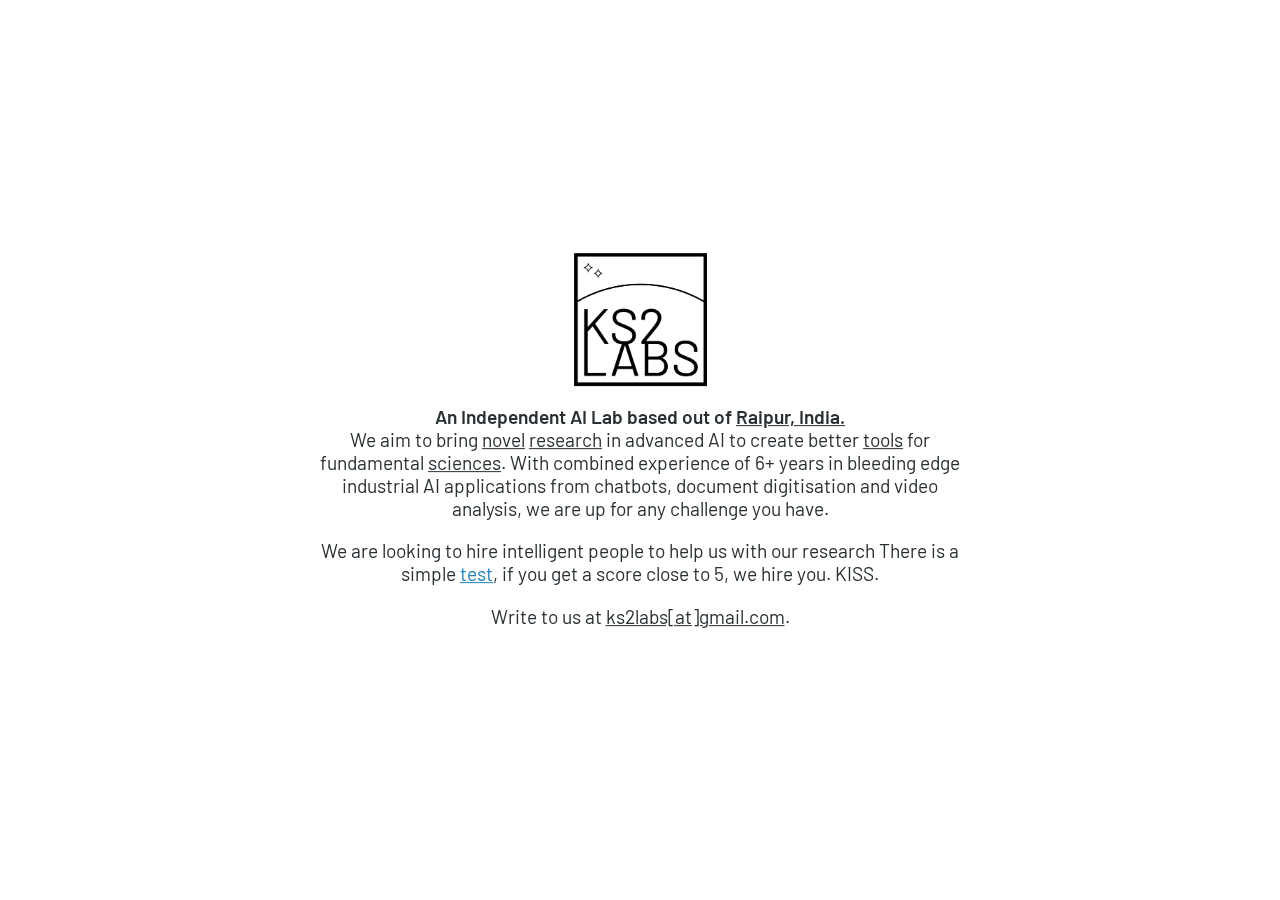
<file: index.html>
<html>
    <head>
        <meta charset="utf-8">
        <meta name="viewport" content="width=device-width, initial-scale=1.0, maximum-scale=1.0, user-scalable=no">
        
        <!-- OPTIONAL: description -->
        <meta name="description" content="">
        
        <!-- OPTIONAL: author -->
        <meta name="author" content="Yash Bonde">

        <link
            href="https://fonts.googleapis.com/css2?family=Barlow:wght@400;600;700&family=IBM+Plex+Serif:wght@400;700&display=swap"
            rel="stylesheet">
        <link rel="icon" type="image/png" sizes="32x32" href="assets/favicons/favicon-32x32.png">

        
        <title>KS2Labs: Better tools for Future of Humanity</title>
    </head>

    <body style="background: #ffffff">
        <div style="
            position: fixed; top: 50%; left: 50%;
            transform: translate(-50%, -50%);
        ">
            <div style="display: flex; justify-content: center;
            align-items: center;">
                <img src="assets/logo_trans.png" style="
                    width: 133px;
                ">
            </div>
            <div style="
                font-size: 1.2rem; color: #293033;
                font-weight: 400; font-family: 'Barlow';
                text-align: center;
            ">
            <p style="margin-bottom: 0; font-weight: 600;">
                An Independent AI Lab based out of
                <a
                    href="https://goo.gl/maps/m9Bgs6wW65u1rFzY9"
                    style="color: #293033;"
                    target="_blank";
                >Raipur, India.</a>
            </p>
            <p style="margin-top: 0;">
                We aim to bring
                <a
                    href="https://github.com/yashbonde/HierarchicalTransformers"
                    style="color: #293033;"
                    target="_blank";
                >novel</a>
                <a
                    href="https://yashbonde.github.io/blogs/chess-lm.html"
                    style="color: #293033;"
                    target="_blank";
                >research</a>
                in advanced AI to create better
                <a
                    href="https://github.com/yashbonde/text2sql"
                    style="color: #293033;"
                    target="_blank";
                >tools</a> for fundamental
                <a
                    href="https://github.com/yashbonde/o2f"
                    style="color: #293033;"
                    target="_blank";
                >sciences</a>. With combined experience of 6+ years in bleeding edge industrial AI
                applications from chatbots, document digitisation and video analysis, we are up for any
                challenge you have.
            </p>
            <p>
                We are looking to hire intelligent people to help us with our research
                There is a simple <a
                href="./hiring.html"
                style="color: #2383bb;"
                >test</a>, if you get a score
                close to 5, we hire you. KISS.
            </p>
            <p>
                Write to us at <a
                    href="mailto:ks2labs@gmail.com"
                    style="color: #293033;"
                    target="_blank";
                >ks2labs[at]gmail.com</a>.
            </p>
            </div>
        </div>
    </body>

</html>
</file>
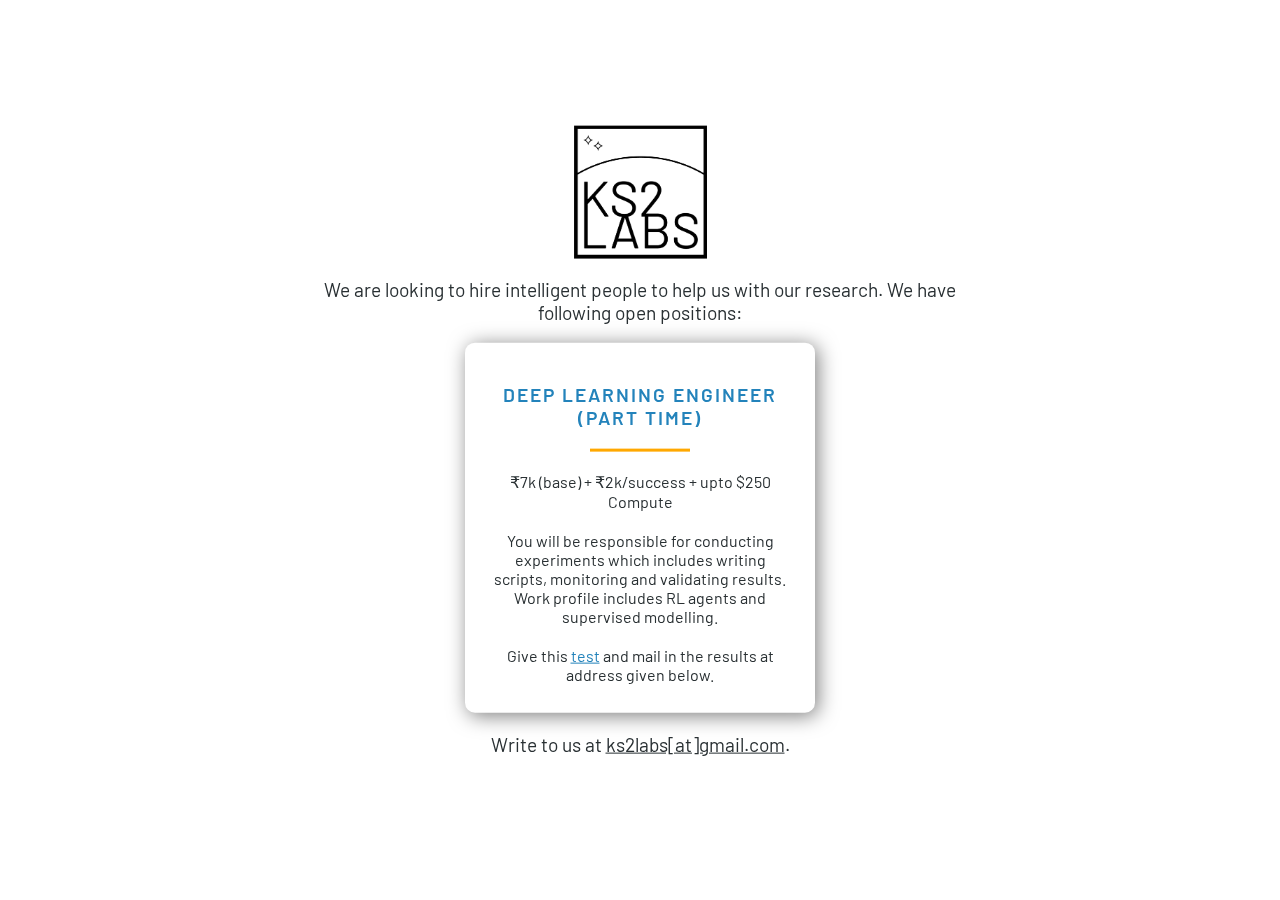
<file: hiring.html>
<html>

<head>
  <meta charset="utf-8">
  <meta name="viewport" content="width=device-width, initial-scale=1.0, maximum-scale=1.0, user-scalable=no">

  <!-- OPTIONAL: description -->
  <meta name="description" content="">

  <!-- OPTIONAL: author -->
  <meta name="author" content="Yash Bonde">

  <link
    href="https://fonts.googleapis.com/css2?family=Barlow:wght@400;600;700&family=IBM+Plex+Serif:wght@400;700&display=swap"
    rel="stylesheet">
  <link href="assets/card.css" rel="stylesheet">
  <link rel="icon" type="image/png" sizes="32x32" href="assets/favicons/favicon-32x32.png">


  <title>KS2Labs: Better tools for Future of Humanity</title>
</head>

<body style="background: #ffffff">
  <div style="
            position: fixed; top: 50%; left: 50%;
            transform: translate(-50%, -50%);
        ">
    <div style="display: flex; justify-content: center;
            align-items: center;">
      <a href="index.html">
      <img src="assets/logo_trans.png" style="
                    width: 133px;
                "></a>
    </div>
    <div style="
                font-size: 1.2rem; color: #293033;
                font-weight: 400; font-family: 'Barlow';
                text-align: center;
            ">
      <p>
        We are looking to hire intelligent people to help us with our research.
        We have following open positions:
      </p>

      <div class="blog-card spring-fever">
        <div class="title-content">
          <h3><a href="https://github.com/ks2labs/test_dl_parttime" style="color: #2383bb; text-decoration: none">DEEP LEARNING ENGINEER (PART TIME)</a></h3>
          <hr />
          <div class="details">₹7k (base) + ₹2k/success + upto $250 Compute</div>
          <div class="details" style="margin-top: 20px;">
            You will be responsible for conducting experiments which includes
            writing scripts, monitoring and validating results. Work profile includes
            RL agents and supervised modelling.
          </div>

          <div class="details" style="margin-top: 20px;">
            Give this <a href="https://github.com/ks2labs/test_dl_parttime" style="color: #2383bb;">test</a>
            and mail in the results at address given below.
          </div>
        </div><!-- /.title-content -->
      </div><!-- /.blog-card -->

      <p>
        Write to us at <a href="mailto:ks2labs@gmail.com" style="color: #293033;" target="_blank"
          ;>ks2labs[at]gmail.com</a>.
      </p>
    </div>
  </div>
</body>

</html>
</file>
<file: assets/card.css>
.blog-card{
  background: #fffff;
  width: 350px;
  height: 370px;
  position: relative;
  margin:auto;
  border-radius: 10px;
  box-shadow: 3px 3px 20px rgba(0, 0, 0, .5);
  text-align: center;
}

.title-content{
  text-align: center;
  margin: 20px 0 0 0;
  position: absolute;
  z-index: 20;
  width: 100%;
  top: 0;
  left: 0;
}
h3{
  font-size: 1.2rem;
  font-weight: 600;
  letter-spacing: 2px;
  color: #2383bb;
  font-family: 'Barlow', sans-serif;
  margin-bottom: 0;
  width: 300px;
  margin-left: 25px;
}
hr{
  width: 100px;
  height: 3px;
  margin: 20px auto;
  border: 0;
  background: #ffa800;
}
.details{
  width: 300px;
  margin: 0 auto;
  color: #293033;
  font-family: 'Barlow', serif;
  font-size: 1rem;
}
</file>
